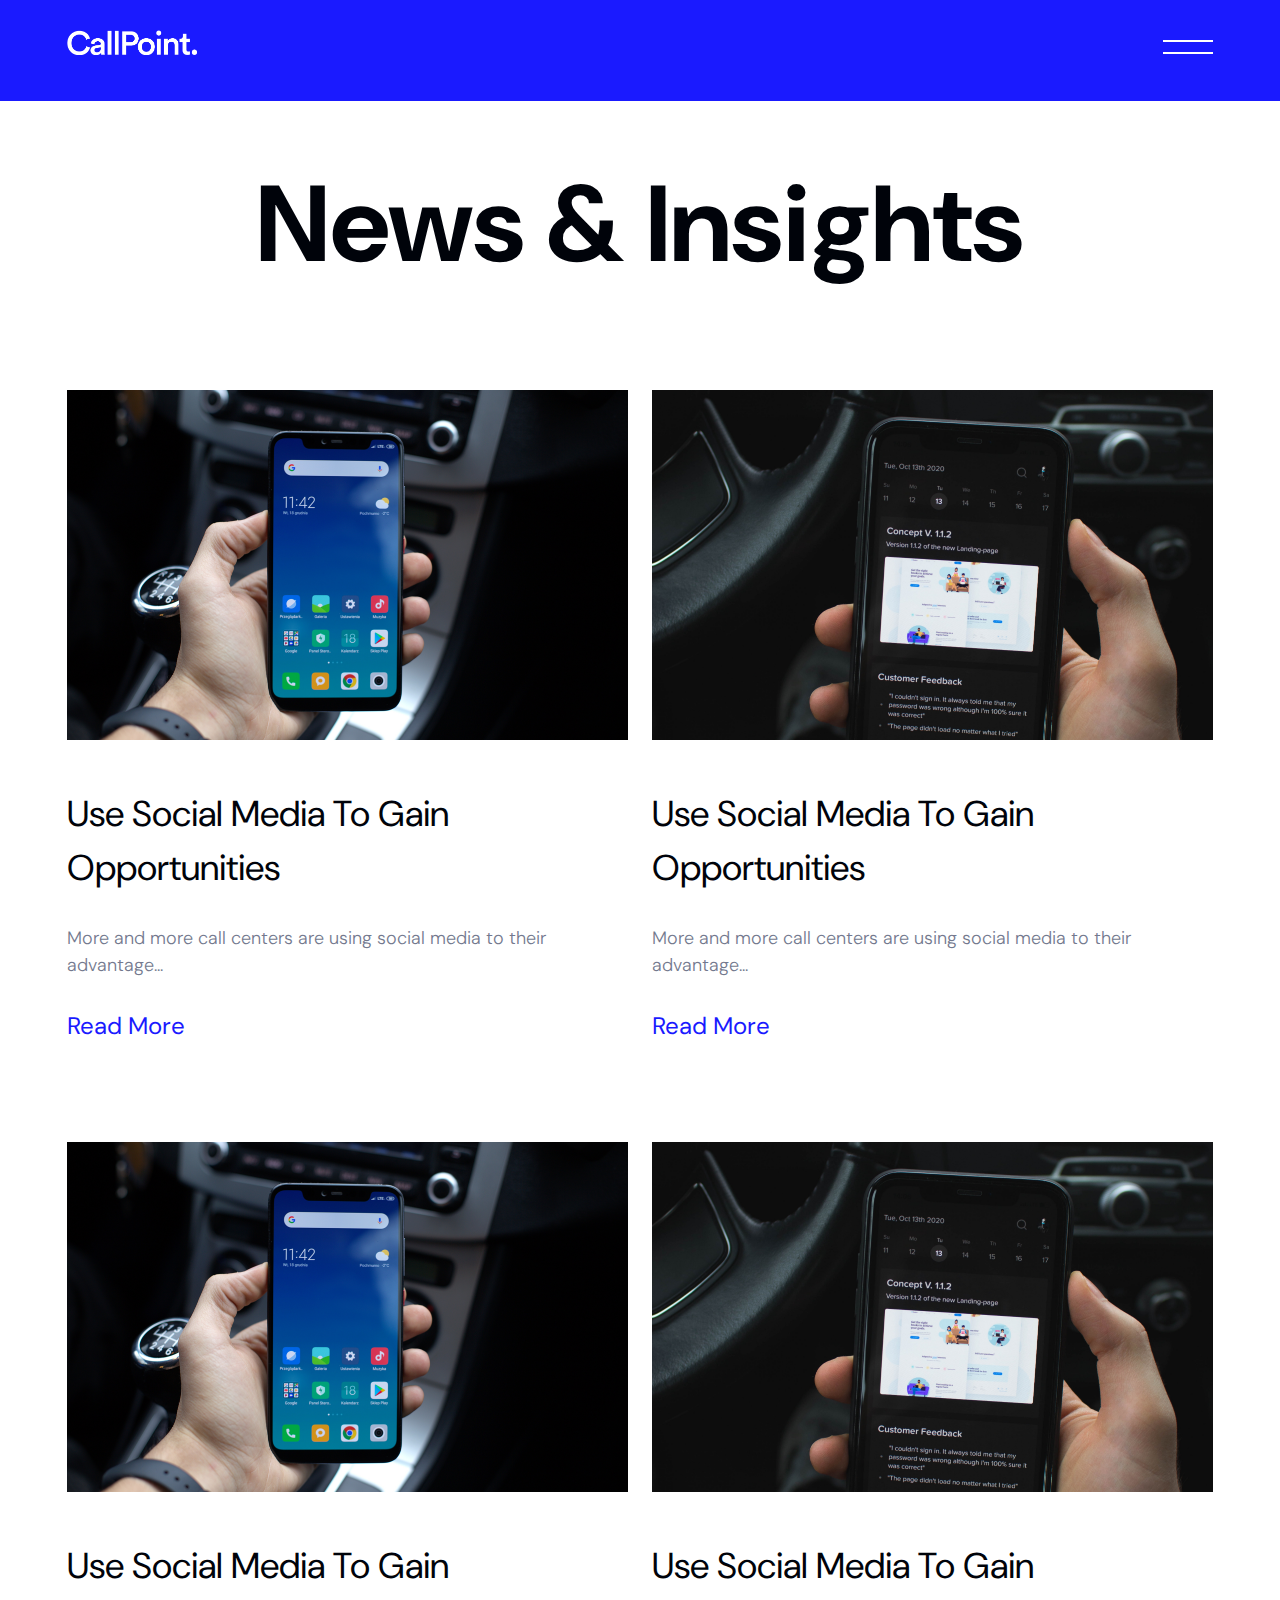
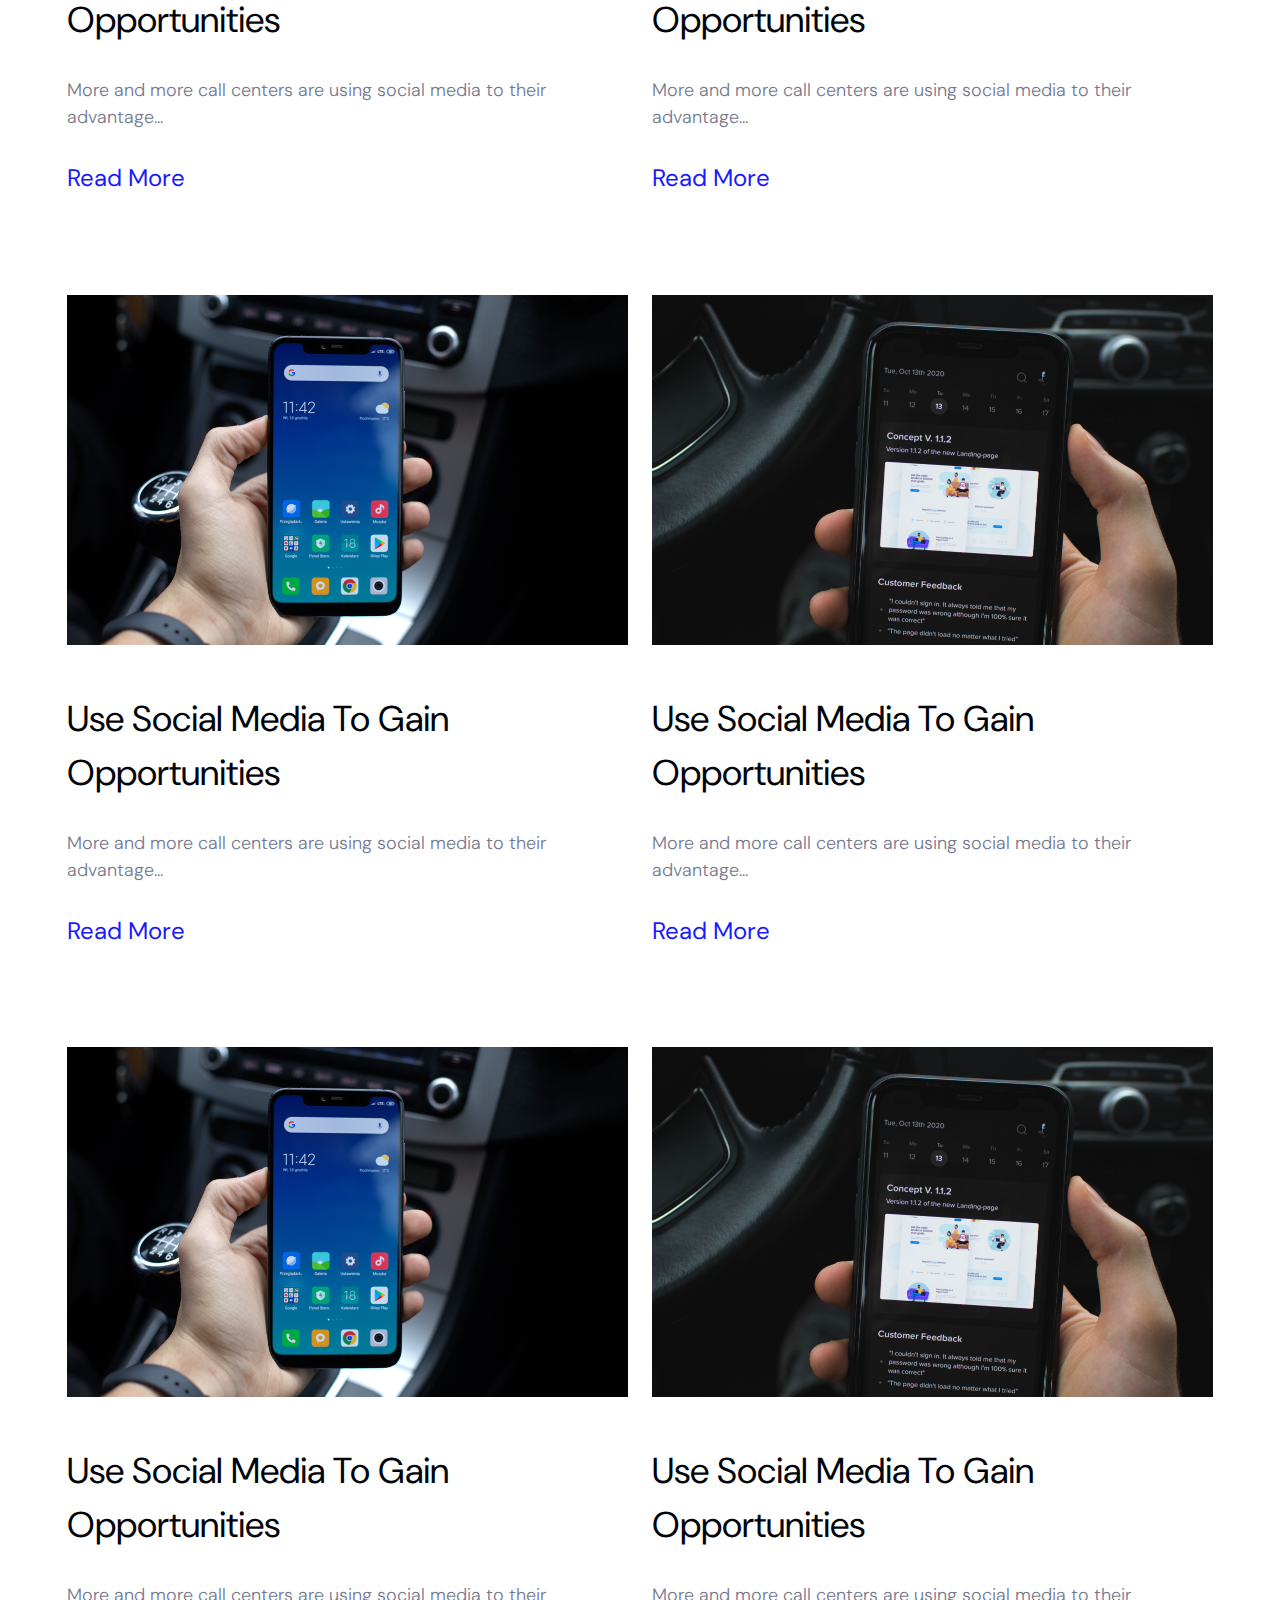
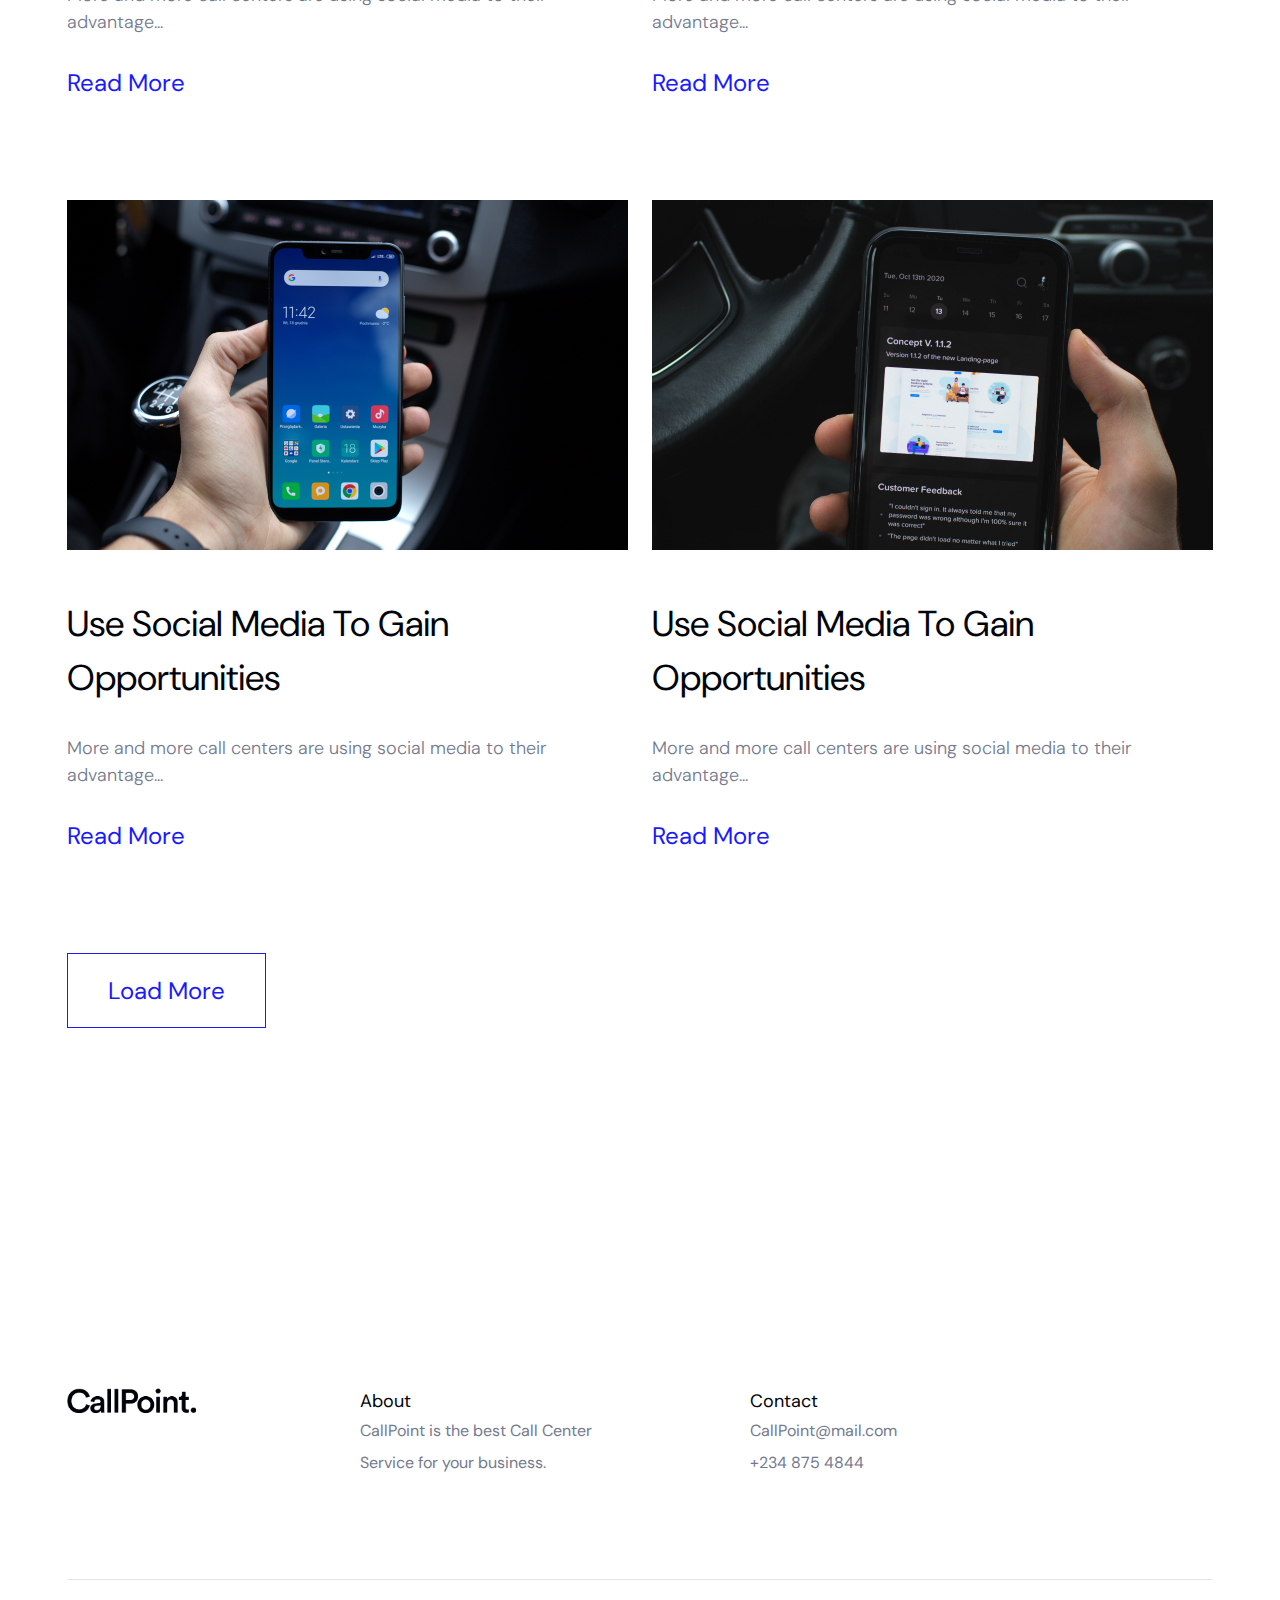
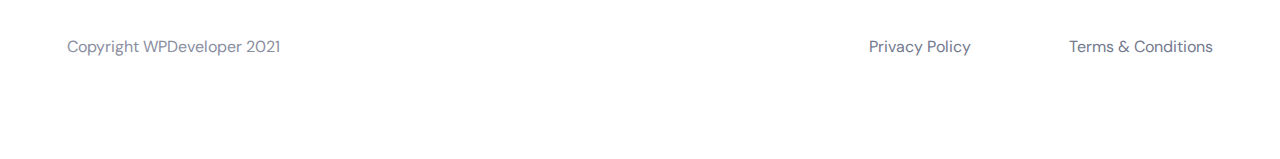
<file: blog.html>
<!DOCTYPE html>
<html lang="bn">

<head>
    <meta charset="UTF-8">
    <meta name="viewport" content="width=device-width, initial-scale=1.0">
    <title>Call-Center</title>
    <!-- css-links -->
    <link rel="stylesheet" href="./css/style.css">
    <link rel="stylesheet" href="./css/responsive.css">
    <!-- /css-links -->
    <!-- icon-link -->
    <link rel="stylesheet" href="https://cdnjs.cloudflare.com/ajax/libs/font-awesome/6.5.1/css/all.min.css"
        integrity="sha512-DTOQO9RWCH3ppGqcWaEA1BIZOC6xxalwEsw9c2QQeAIftl+Vegovlnee1c9QX4TctnWMn13TZye+giMm8e2LwA=="
        crossorigin="anonymous" referrerpolicy="no-referrer" />
    <!-- /icon-link -->
</head>

<body>
    <header>
        <section class="header-section">
            <div class="container position-relative">
                <div class="row">
                    <div class="col col-4">
                        <div class="logo">
                            <img src="./imgs/logo.png" alt="">
                        </div>
                    </div>
                    <div class="col col-10">
                        <div class="floating-header-content">
                            <button id="toggle">
                                <div class="burger-top-bar"></div>
                                <div class="burger-bottom-bar"></div>
                            </button>

                        </div>
                    </div>
                </div>
                <nav class="navigation">
                    <ul class="navigation-list">
                        <li><a href="index.html">Home</a></li>
                        <li><a href="about.html">About</a></li>
                        <li><a href="service.html">Services</a></li>
                        <li><a href="blog.html">Blog</a></li>
                        <li><a href="#">Contact</a></li>
                    </ul>
                </nav>
            </div>

        </section>
    </header>
    <main>
        <!-- news-section  -->
        <section class="section news-grid">
            <div class="news-section">
            <div class="container">
                <h2 class="h2">News & Insights</h2>
                <div class="row">
                    <div class="col col-7">
                        <div class="news-wrapper">
                            <div class="news-wrapper-img">
                                <img src="./imgs/news.png" alt="">
                            </div>
                            <div class="news-wrapper-text">
                                <h5 class="h5">Use Social Media To Gain Opportunities</h5>
                                <p class="subtitle">More and more call centers are using social media to their
                                    advantage...</p>
                            </div>
                            <a href="#" class="btn">Read More</a>
                        </div>
                    </div>
                    <div class="col col-7">
                        <div class="news-wrapper">
                            <div class="news-wrapper-img">
                                <img src="./imgs/news-2.png" alt="">
                            </div>
                            <div class="news-wrapper-text">
                                <h5 class="h5">Use Social Media To Gain Opportunities</h5>
                                <p class="subtitle">More and more call centers are using social media to their
                                    advantage...</p>
                            </div>
                            <a href="#" class="btn">Read More</a>
                        </div>
                    </div>
                    <div class="col col-7">
                        <div class="news-wrapper">
                            <div class="news-wrapper-img">
                                <img src="./imgs/news.png" alt="">
                            </div>
                            <div class="news-wrapper-text">
                                <h5 class="h5">Use Social Media To Gain Opportunities</h5>
                                <p class="subtitle">More and more call centers are using social media to their
                                    advantage...</p>
                            </div>
                            <a href="#" class="btn">Read More</a>
                        </div>
                    </div>
                    <div class="col col-7">
                        <div class="news-wrapper">
                            <div class="news-wrapper-img">
                                <img src="./imgs/news-2.png" alt="">
                            </div>
                            <div class="news-wrapper-text">
                                <h5 class="h5">Use Social Media To Gain Opportunities</h5>
                                <p class="subtitle">More and more call centers are using social media to their
                                    advantage...</p>
                            </div>
                            <a href="#" class="btn">Read More</a>
                        </div>
                    </div>
                    <div class="col col-7">
                        <div class="news-wrapper">
                            <div class="news-wrapper-img">
                                <img src="./imgs/news.png" alt="">
                            </div>
                            <div class="news-wrapper-text">
                                <h5 class="h5">Use Social Media To Gain Opportunities</h5>
                                <p class="subtitle">More and more call centers are using social media to their
                                    advantage...</p>
                            </div>
                            <a href="#" class="btn">Read More</a>
                        </div>
                    </div>
                    <div class="col col-7">
                        <div class="news-wrapper">
                            <div class="news-wrapper-img">
                                <img src="./imgs/news-2.png" alt="">
                            </div>
                            <div class="news-wrapper-text">
                                <h5 class="h5">Use Social Media To Gain Opportunities</h5>
                                <p class="subtitle">More and more call centers are using social media to their
                                    advantage...</p>
                            </div>
                            <a href="#" class="btn">Read More</a>
                        </div>
                    </div>
                    <div class="col col-7">
                        <div class="news-wrapper">
                            <div class="news-wrapper-img">
                                <img src="./imgs/news.png" alt="">
                            </div>
                            <div class="news-wrapper-text">
                                <h5 class="h5">Use Social Media To Gain Opportunities</h5>
                                <p class="subtitle">More and more call centers are using social media to their
                                    advantage...</p>
                            </div>
                            <a href="#" class="btn">Read More</a>
                        </div>
                    </div>
                    <div class="col col-7">
                        <div class="news-wrapper">
                            <div class="news-wrapper-img">
                                <img src="./imgs/news-2.png" alt="">
                            </div>
                            <div class="news-wrapper-text">
                                <h5 class="h5">Use Social Media To Gain Opportunities</h5>
                                <p class="subtitle">More and more call centers are using social media to their
                                    advantage...</p>
                            </div>
                            <a href="#" class="btn">Read More</a>
                        </div>
                    </div>
                    <div class="col col-7">
                        <div class="news-wrapper">
                            <div class="news-wrapper-img">
                                <img src="./imgs/news.png" alt="">
                            </div>
                            <div class="news-wrapper-text">
                                <h5 class="h5">Use Social Media To Gain Opportunities</h5>
                                <p class="subtitle">More and more call centers are using social media to their
                                    advantage...</p>
                            </div>
                            <a href="#" class="btn">Read More</a>
                        </div>
                    </div>
                    <div class="col col-7">
                        <div class="news-wrapper">
                            <div class="news-wrapper-img">
                                <img src="./imgs/news-2.png" alt="">
                            </div>
                            <div class="news-wrapper-text">
                                <h5 class="h5">Use Social Media To Gain Opportunities</h5>
                                <p class="subtitle">More and more call centers are using social media to their
                                    advantage...</p>
                            </div>
                            <a href="#" class="btn">Read More</a>
                        </div>
                    </div>
                </div>
                <a href="#" class="btn">Load More</a>
            </div>
        </div>
        </section>
        <!-- /news-section  -->
    </main>

    <footer>
        <section class="section footer-section">
            <div class="container">
                <div class="row">
                    <div class="col col-4">
                        <div class="footer-logo">
                            <img src="./imgs/footer-logo.png" alt="">
                        </div>
                    </div>
                    <div class="col col-5">
                        <h6 class="h6">About</h6>
                        <p class="footer-sun-text">CallPoint is the best Call Center <br> Service for your business.
                        </p>
                    </div>
                    <div class="col col-3 margin-top-tablet-and-phone">
                        <h6 class="h6">Contact</h6>
                        <ul>
                            <li><a href="#" class="footer-sun-text">CallPoint@mail.com</a></li>
                            <li><a href="#" class="footer-sun-text">+234 875 4844</a></li>
                        </ul>
                    </div>
                    <div class="col col-3 margin-top-tablet-and-phone">
                        <ul class="social-media-list">
                            <li class="social-media-list-item"><a href="#"><i
                                        class="fa-brands fa-square-twitter"></i></a></li>
                            <li class="social-media-list-item"><a href="#"><i
                                        class="fa-brands fa-square-facebook"></i></a></li>
                            <li class="social-media-list-item"><a href="#"><i
                                        class="fa-brands fa-square-instagram"></i></a></li>
                        </ul>
                    </div>
                </div>
                <div class="copyright">
                    <h6>copyright WPDeveloper 2021</h6>
                    <div class="copyrigh-ditels">
                        <h6>Privacy Policy</h6>
                        <h6>Terms & Conditions</h6>
                    </div>
                </div>
            </div>
        </section>

    </footer>

    <script src="https://ajax.googleapis.com/ajax/libs/jquery/3.7.1/jquery.min.js"></script>
    <script src="./js/main.js"></script>
</body>

</html>
</file>
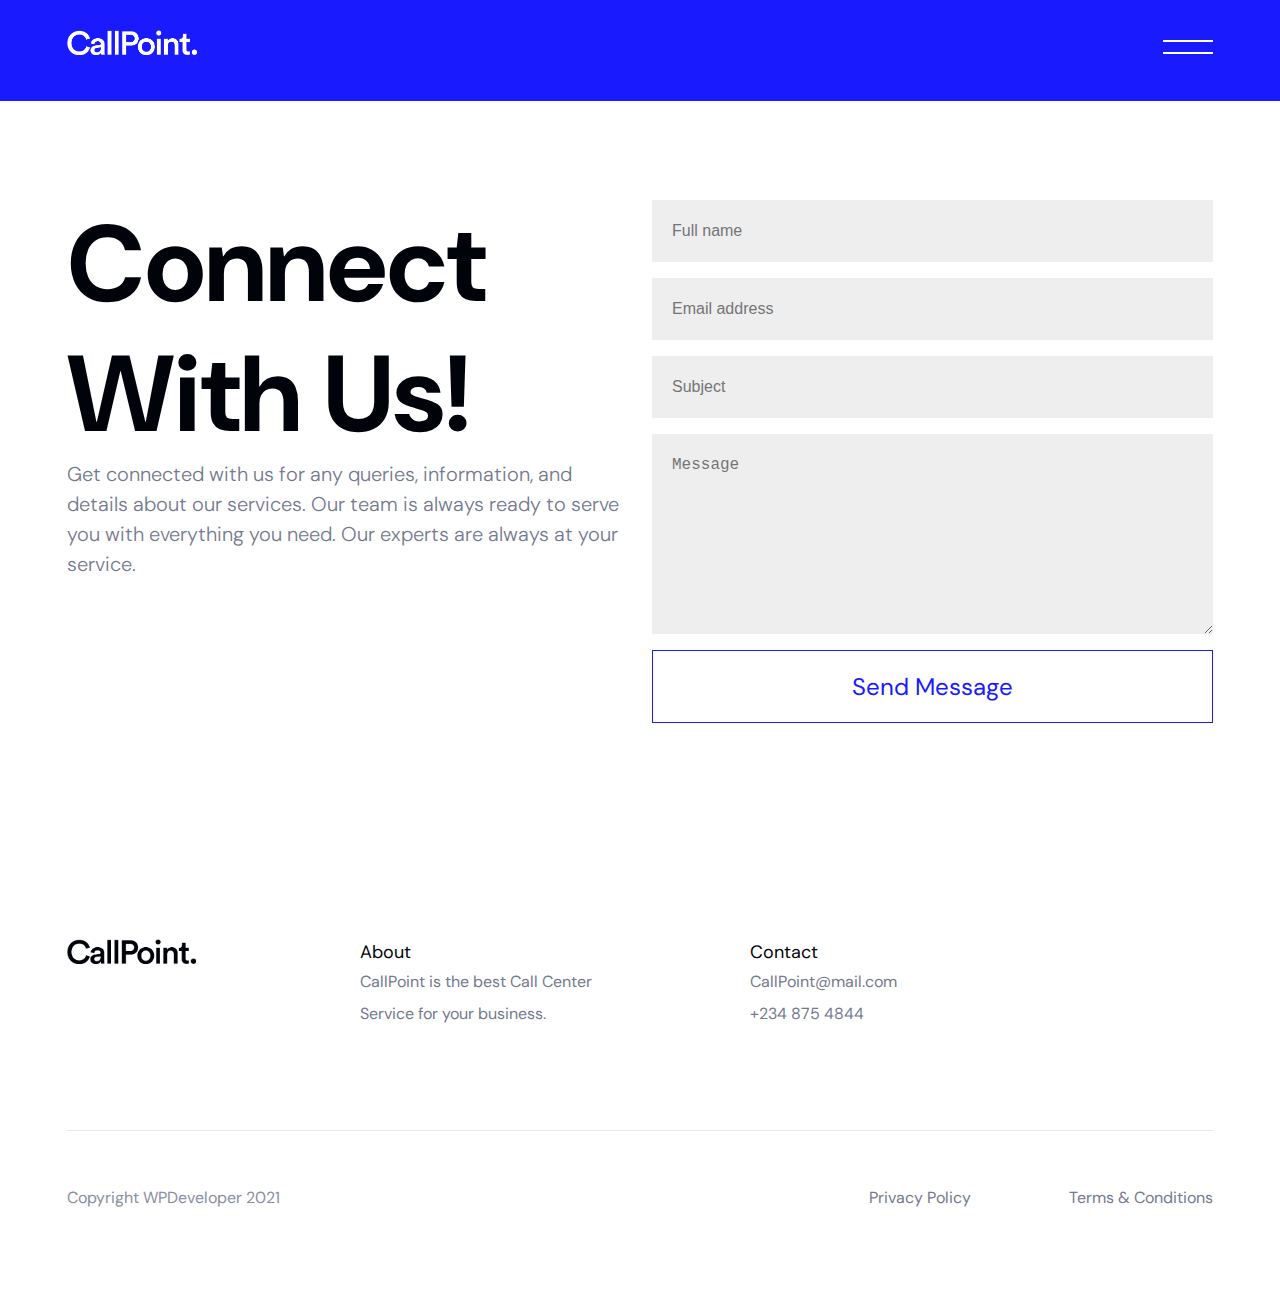
<file: contact.html>
<!DOCTYPE html>
<html lang="bn">

<head>
    <meta charset="UTF-8">
    <meta name="viewport" content="width=device-width, initial-scale=1.0">
    <title>Call-Center</title>
    <!-- css-links -->
    <link rel="stylesheet" href="./css/style.css">
    <link rel="stylesheet" href="./css/responsive.css">
    <!-- /css-links -->
    <!-- icon-link -->
    <link rel="stylesheet" href="https://cdnjs.cloudflare.com/ajax/libs/font-awesome/6.5.1/css/all.min.css"
        integrity="sha512-DTOQO9RWCH3ppGqcWaEA1BIZOC6xxalwEsw9c2QQeAIftl+Vegovlnee1c9QX4TctnWMn13TZye+giMm8e2LwA=="
        crossorigin="anonymous" referrerpolicy="no-referrer" />
    <!-- /icon-link -->
</head>

<body>
    <header>
        <section class="header-section">
            <div class="container position-relative">
                <div class="row">
                    <div class="col col-4">
                        <div class="logo">
                            <img src="./imgs/logo.png" alt="">
                        </div>
                    </div>
                    <div class="col col-10">
                        <div class="floating-header-content">
                            <button id="toggle">
                                <div class="burger-top-bar"></div>
                                <div class="burger-bottom-bar"></div>
                            </button>

                        </div>
                    </div>
                </div>
                <nav class="navigation">
                    <ul class="navigation-list">
                        <li><a href="index.html">Home</a></li>
                        <li><a href="about.html">About</a></li>
                        <li><a href="service.html">Services</a></li>
                        <li><a href="blog.html">Blog</a></li>
                        <li><a href="#">Contact</a></li>
                    </ul>
                </nav>
            </div>

        </section>
    </header>
    <main>
        <section class="section contact-section">
            <div class="container">
                <div class="row">
                    <div class="col col-7">
                        <h2 class="h2">Connect With Us! </h2>
                        <p class="subtitle">Get connected with us for any queries, information, and details about our
                            services. Our team is always ready to serve you with everything you need. Our experts are
                            always at your service. </p>
                    </div>
                    <div class="col col-7">
                        <form action="#" class="contact_form">
                            <div class="form-group"><input type="text" class="form-control" placeholder="Full name">  </div>
                            <div class="form-group"><input type="email" class="form-control"  placeholder="Email address"></div>
                            <div class="form-group"><input type="text" class="form-control" placeholder="Subject"></div>
                            <div class="form-group"><textarea type="text" class="form-control" placeholder="Message"></textarea></div>
                            <div class="form-group"><button class="btn">Send Message</button></div>
                        </form>
                    </div>
                </div>

            </div>
        </section>
       
    </main>

    <footer>
        <section class="section footer-section">
            <div class="container">
                <div class="row">
                    <div class="col col-4">
                        <div class="footer-logo">
                            <img src="./imgs/footer-logo.png" alt="">
                        </div>
                    </div>
                    <div class="col col-5">
                        <h6 class="h6">About</h6>
                        <p class="footer-sun-text">CallPoint is the best Call Center <br> Service for your business.
                        </p>
                    </div>
                    <div class="col col-3 margin-top-tablet-and-phone">
                        <h6 class="h6">Contact</h6>
                        <ul>
                            <li><a href="#" class="footer-sun-text">CallPoint@mail.com</a></li>
                            <li><a href="#" class="footer-sun-text">+234 875 4844</a></li>
                        </ul>
                    </div>
                    <div class="col col-3 margin-top-tablet-and-phone">
                        <ul class="social-media-list">
                            <li class="social-media-list-item"><a href="#"><i
                                        class="fa-brands fa-square-twitter"></i></a></li>
                            <li class="social-media-list-item"><a href="#"><i
                                        class="fa-brands fa-square-facebook"></i></a></li>
                            <li class="social-media-list-item"><a href="#"><i
                                        class="fa-brands fa-square-instagram"></i></a></li>
                        </ul>
                    </div>
                </div>
                <div class="copyright">
                    <h6>copyright WPDeveloper 2021</h6>
                    <div class="copyrigh-ditels">
                        <h6>Privacy Policy</h6>
                        <h6>Terms & Conditions</h6>
                    </div>
                </div>
            </div>
        </section>

    </footer>

    <script src="https://ajax.googleapis.com/ajax/libs/jquery/3.7.1/jquery.min.js"></script>
    <script src="./js/main.js"></script>
</body>

</html>
</file>
<file: css/style.css>
@import url('https://fonts.googleapis.com/css2?family=DM+Sans:ital,opsz,wght@0,9..40,100..1000;1,9..40,100..1000&family=Play:wght@400;700&display=swap');

/* --------------------------------- base -------------------------------- */
* {
    list-style: none;
    padding: 0;
    margin: 0;
    box-sizing: border-box;
}

body {
    font-family: "DM Sans", sans-serif;
    background-color: #fff;
    font-size: 20px;
    line-height: 1.4;
}

header,
main,
footer {
    display: block;
}

.h1,
.h2,
.h3,
.h4,
.h5,
.h6,
h1,
h2,
h3,
h4,
h5,
h6 {
    line-height: 1.5;
    font-style: normal;
    font-family: "DM Sans", sans-serif;
    text-transform: capitalize;
}

a {
    display: inline-block;
}

a,
li,
button {
    cursor: pointer;
    text-decoration: none;
    border: none;
    background-color: transparent;

}

img {
    width: 100%;
    height: auto;
}

.btn {
    font-size: 24px;
    padding: 20px 40px;
    border: 1px solid #1A1AFF;
    color: #1A1AFF;
    background-color: transparent;
    font-family: "DM Sans", sans-serif;
}

.position-relative {
    position: relative;
}

.container {
    max-width: 1170px;
    margin: 0 auto;
    padding-left: 12px;
    padding-right: 12px;
}

.fluid-container {
    max-width: 100%;
    margin: 0 auto;
    padding-left: 0;
    padding-right: 0;
}


/* row */
.row {
    display: flex;
    flex-wrap: wrap;
    margin-left: -12px;
    margin-right: -12px;
}

/* column */
.col {
    position: relative;
    width: 100%;
    min-height: 1px;
    padding-left: 12px;
    padding-right: 12px;
}

.col-1 {
    width: 8.333333333%;
}

.col-2 {
    width: 16.66666666%;
}

.col-3 {
    width: 20.00000000%;
}

.col-4 {
    width: 25.000000000%;
}

.col-5 {
    width: 33.333333333%;
}

.col-6 {
    width: 41.7777777777%;
}

.col-7 {
    width: 50.000000000%;
}

.col-8 {
    width: 58.333333333%;
}

.col-9 {
    width: 66.666666666%;
}

.col-10 {
    width: 75.000000%;
}

.col-11 {
    width: 83.333333333%;
}

.col-12 {
    width: 91.666666666%;
}

.col-13 {
    width: 100%;
}

/* /column */

.h1 {
    font-size: 128px;
    color: #fff;
    font-weight: 700;
    line-height: 1.3;
}

.h2 {
    font-size: 108px;
    color: #00030A;
    font-weight: 700;
    line-height: 1.2;
}

.h3 {
    font-size: 74px;
    color: #1A1AFF;
    font-weight: 400;
    line-height: 1.5;
}

.h4 {
    font-size: 44px;
    color: #00030A;
    font-weight: 400;
    line-height: 1.5;
}

.h5 {
    font-size: 36px;
    color: #fff;
    font-weight: 400;
    line-height: 1.5;
}

.h6 {
    font-size: 18px;
    color: #00030A;
    font-weight: 400;
    line-height: 1.5;
}

.subtitle {
    font-size: 20px;
    font-weight: 300;
    color: #73798E;
    line-height: 1.5;
}

.text-wrapper {
    max-width: 515px;
}

.img-wrapper {
    max-width: 620px;
}

/* ---------------------------------// base -------------------------------- */

/* header-section */
.header-section {
    width: 100%;
    z-index: 999;
    padding: 30px 0;
    background-color: #1A1AFF;
    position: fixed;
}

.logo {
    max-width: 130px;
    min-width: 120px;
    height: auto;
}

.floating-header-content {
    text-align: right;
}

.navigation {
    display: none;
    background-color: #1A1AFF;

}


#toggle {
    max-width: 50px;
    min-width: 40px;
}

.navigation-list li {
    text-align: left;
    transition: 0.1s;
}

.navigation-list li:hover {
    background: #fff;

}

.navigation-list li a:hover {
    color: blue;
}

.navigation-list li a {
    color: #fff;
    font-size: 20px;
    padding: 10px;
    display: inline-block;
    width: 100%;
    font-weight: 600;

}

.burger-top-bar,
.burger-bottom-bar {
    width: 50px;
    height: 2px;
    margin: 10px 0;
    background-color: #fff;
    transition: all 0.3s;
    backface-visibility: hidden;
}

#toggle.on .burger-top-bar {
    transform: rotate(45deg) translate(5px, 5px);
}

#toggle.on .burger-bottom-bar {
    transform: rotate(-45deg) translate(7px, -8px);
}

/*/ header-section */

/* hero-section */
.hero-section {
    padding: 100px 0 160px 0;
    background-image: url('../imgs/hero-img.png');
    background-repeat: no-repeat;
    background-size: cover;
    /* padding-top: 100px; */
    position: relative;
    z-index: 1;
}

.hero-section::after {
    content: '';
    position: absolute;
    background-color: #1A1AFF;
    width: 100%;
    height: 100%;
    top: 0;
    bottom: 0;
    left: 0;
    right: 0;
    z-index: -1;
    opacity: 80%;
}

.hero-section .h1 {
    margin-bottom: 120px;
}

.hero-btn {
    border: 1px solid #fff;
    color: #fff;
}

/* //hero-section */

/* footer-section */
.footer-section {
    padding: 200px 0 100px 0;
}

.footer-logo {
    max-width: 129px;
    min-width: 120px;
    height: auto;
}

.footer-sun-text {
    font-size: 16px;
    font-weight: 400;
    line-height: 2;
    color: #73798E;
}

.social-media-list {
    text-align: right;
}

.social-media-list-item {
    display: inline;
    font-size: 40px;
    text-align: right;
}

.social-media-list-item a {
    display: inline-block;
    color: #00030A;
    margin: 5px;
}

.copyright {
    margin-top: 100px;
    padding-top: 55px;
    border-top: 1px solid #0c13191a;
    display: flex;
    justify-content: space-between;
}

.copyrigh-ditels {
    width: 30%;
    display: flex;
    justify-content: space-between;
}

.copyright h6 {
    font-size: 16px;
    font-weight: 400;
    color: #898E9F;
}

.copyrigh-ditels h6 {
    color: #73798E;
}

/* //footer-section  */

/* about-section */

.about-section {
    background: #fff;
    padding: 200px 0;
}

.about-section .h2 {
    line-height: 1;
}

.about-section .subtitle,
.about-section .h2 {
    margin-bottom: 70px;
}

/* effortlessly-section  */
.effortlessly-section {
    overflow: hidden;
    padding: 70px 0;
}

.effortlessly-section .subtitle,
.effortlessly-section .h2 {
    margin-bottom: 70px;
}

.effortlessly-section .text-wrapper {
    padding-left: 60px;
}

/* /effortlessly-section  */
/* survey-section  */
.survey-section {
    overflow: hidden;
    padding: 70px 0;
}

.survey-section .text-wrapper {
    padding-left: 10%;
}

.survey-section .h2 {
    line-height: 1;
}

.survey-section .subtitle,
.survey-section .h2 {
    margin-bottom: 70px;
}

/* /survey-section  */

/* client-section */
.client-section {
    padding: 100px 0;
}

.client-section .h3 {
    font-size: 34px;
    color: #00030A;
    font-weight: 400;
    text-align: center;
    padding-bottom: 50px;
}

/* /client-section  */

/* news-section */
.news-section {
    background-color: #00030A;
    padding: 160px 0;
}

.news-wrapper-img img {
    max-height: 350px;
}

.news-section .h2 {
    color: #fff;
    text-align: center;
    margin-bottom: 100px;
}

.news-wrapper-text .h5 {
    margin-bottom: 30px;
    margin-top: 40px;
}

.news-wrapper-text .subtitle {
    font-size: 18px;
    margin-bottom: 30px;

}

.news-wrapper .btn {
    border: none;
    color: #fff;
    padding: 0;
}

/* /news-section */

/* video-section  */
.video-section {
    overflow: hidden;
}

.video-wrapper::after {
    content: '';
    position: absolute;
    background-color: #1A1AFF;
    width: 100%;
    height: 100%;
    top: 0;
    bottom: 0;
    left: 0;
    right: 0;
    z-index: -1;
    opacity: 70%;
}

.video-wrapper {
    padding: 250px 0 100px 0;
    background-image: url('../imgs/videos-bg.png');
    background-repeat: no-repeat;
    background-size: cover;
    max-width: 1350px;
    margin-right: 100px;
    z-index: 1;
}

.video {
    position: absolute;
    top: -100px;
    left: 10%;
    display: none;
}

.video-section .h4 {
    color: #fff;
    font-weight: 600;
    max-width: 516px;
}

.video-play {
    margin-left: 5%;
}

.video-play img {
    max-width: 70px;
}

/* /video-section  */

/* feature-section  */

.feature-section {
    padding-top: 335px;
    background-color: #00030A;
    margin-top: -150px;
}

.feature-section .h4 {
    color: #fff;
    font-weight: 400;
    margin-bottom: 40px;
}

.feature-wrapper {
    padding-right: 60px;
}

.feature-wrapper {
    padding-bottom: 150px;
}

.feature-wrapper .img-wrapper {
    max-width: 340px;
}

.feature-btn {
    border: 1px solid #fff;
    color: #fff;
    margin-top: 225px;
}

.address-wrapper {
    background-color: #1A1AFF;
    border-radius: 99px;
    display: flex;
    align-items: center;
    justify-content: center;
    padding: 60px 0;
    gap: 3%;
    margin-top: 200px;
    margin-bottom: -235px;
}

.office-address,
.email-address {
    border-left: 1px solid #ffffff2b;
    padding-left: 15px;
}

.adderss-name {
    font-size: 14px;
    color: #ffffffa8;
    text-transform: uppercase;
    font-weight: 400;

}

.adderss {
    color: #fff;
    font-size: 20px;
    font-weight: 400;
}

/* counter-section  */
.counter-section {
    padding: 200px 0 130px 0;
    background-color: #fff;
}

.conter-wrapper .subtitle {
    font-size: 18px;
}

/* /counter-section */

/* about-page */
/* about-info-section  */
.about-info-section {
    padding: 250px 0 0px 0;
}

.about-info-section .h2 {
    letter-spacing: -3px;
    margin-bottom: 50px;
}

.about-info-section .about-video-wrapper {
    padding-left: 5%;
    padding-top: 80px;
    padding-bottom: 80px;
}
.about-info-section .about-video-wrapper .video-play{
    margin: 0px;
}
.background-img{
    background-image: url('../imgs/about-videos.png');
    padding: 265px 0;
    text-align: center;
    background-repeat: no-repeat;
    background-size: contain;
}

.details-popup {
    display: inline-block;
    line-height: 0;
    width: 100%;
}
.portfolio-box{
    margin-bottom: 30px;
}

.portfolio-hover {
    text-align: center;
    height: calc(100% - 0px);
    width: calc(100% - 0px);
    background: #1a1affb4;
    padding: 0px;
    position: absolute;
    top: 0px;
    left: 0px;
    right: 0px;
    bottom: 0px;
    display: -webkit-box;
    display: -ms-flexbox;
    display: flex;
    -ms-flex-wrap: wrap;
    flex-wrap: wrap;
    -ms-flex-line-pack: center;
    align-content: center;
    -webkit-transform: scale(0.5);
    transform: scale(0.5);
    opacity: 0;
    -webkit-transition: all 0.4s ease-out;
    transition: all 0.4s ease-out;
    flex-direction: column;
    justify-content: flex-end;
    align-items: center;
}

.details-popup:hover .portfolio-hover {
    -webkit-transform: scale(1);
    transform: scale(1);
    opacity: 1;
}

.portfolio-hover .subtitle{
    font-size: 22px;
    color: #fff;
    padding-bottom: 50px;
}
.team-member-section .h2{
padding: 0 30px;
text-align: center;
margin-bottom:80px ;
}

/* news-grid  */
.news-grid .news-section {
   background-color: #fff;
}

.news-grid .news-section .h5,
.news-grid .news-section .h2{
    color: #00030A;
}
.news-grid .news-section .btn {
color: #1A1AFF;
}
.news-grid .news-section .news-wrapper{
    margin-bottom: 100px;
}



/* feature-grid */
.feature-grid .feature-section{
    margin-top: 0px;
    background-color: #fff;
    padding-top: 200px;
    padding-bottom: 100px;
}

.feature-grid .feature-section .feature-wrapper .h4{
    color: #00030A;
}
.feature-grid .feature-section .h2{
padding-right: 110px;
margin-bottom: 100px;
}
.feature-grid .feature-section .feature-wrapper {
    padding-bottom: 100px;
}

/* contact-section */
.contact-section{
    padding: 200px 0 0 0;
}
.form-group {
    margin-bottom: 1rem;
}
.form-control{
    display: block;
    width: 100%;
    color: #a1a1a1;
    background: #00030a11;
    font-size: 16px;
    line-height: 22px;
    padding: 20px 20px;
    height: auto;
    border: none;
    border-radius: 0;
    -webkit-transition: all 0.4s;
    transition: all 0.4s;
}
textarea.form-control{
    max-height: 500px;
    min-height: 200px;
}
.form-group .btn{
    width: 100%;
}
</file>
<file: css/responsive.css>
/* ------------------------- base -------------------- */
/* tablet */
@media screen and (max-width: 1024px) {
    .h1 {
        font-size: 70px;
    }

    .h2 {
        font-size: 65px;
    }

    .h3 {
        font-size: 44px;
    }

    .h4 {
        font-size: 34px;
    }

    .h5 {
        font-size: 26px;
    }

    .h6 {
        font-size: 16px;
    }

    .btn {
        padding: 15px 30px;
        font-size: 20px;
    }

    .subtitle {
        font-size: 15px;
    }


}

/* phone */
@media screen and (max-width: 767px) {
    .column-reverse-phone {
        flex-direction: column-reverse;
    }
}

/* -------------------------// base -------------------- */

/* hero-section tablet and phone */
@media screen and (max-width: 1024px) {
    .hero-section {
        padding: 100px 0;
    }

    .hero-section .h1 {
        margin-bottom: 70px;
    }
}

/* //hero-section tablet and phone */

/* footer-section tablet */
@media screen and (max-width: 1024px) {

    .footer-section .col-3,
    .footer-section .col-5,
    .footer-section .col-4 {
        width: 50%;
    }

    ul.social-media-list {
        text-align: left;
    }

    .footer-section {
        padding: 100px 0px 0px 0px;
    }

    .copyright {
        width: 100%;
        flex-direction: column;
        padding-top: 50px;
        margin-top: 50px;
        text-align: center;
    }

    .copyrigh-ditels {
        width: 100%;
        padding: 20px;
    }

    .margin-top-tablet-and-phone {
        margin-top: 50px;
    }
}

/* footer-section phone */
@media screen and (max-width: 767px) {

    .footer-section .col-3,
    .footer-section .col-5,
    .footer-section .col-4 {
        width: 100%;
    }
}

/* //footer-section tablet */

/* about-section  */
/* tab  */
@media screen and (max-width: 1024px) {
    .about-section {
        padding: 100px 0;
    }

    .about-section .subtitle,
    .about-section .h2 {
        margin-bottom: 45px;

    }
}

/* phone  */
@media screen and (max-width: 767px) {
    .about-section .col-7 {
        width: 100%;
    }
}

/*  /about-section  */

/* /effortlessly-section  */
/* tab  */
@media screen and (max-width: 1024px) {
    .effortlessly-section {
        padding: 30px 0;
    }

    .effortlessly-section .subtitle,
    .effortlessly-section .h2 {
        margin-bottom: 45px;
    }

    .effortlessly-section .text-wrapper {
        padding-left: 0px;
    }
}

/* phone  */
@media screen and (max-width: 767px) {
    .effortlessly-section .col-7 {
        width: 100%;
    }

    .effortlessly-section .img-wrapper,
    .effortlessly-section .text-wrapper {
        padding: 12px;
    }
}

/* /effortlessly-section  */
/* survey-section  */
/* tab  */
@media screen and (max-width: 1024px) {
    .survey-section {
        padding: 30px 0;
    }

    .survey-section .subtitle,
    .survey-section .h2 {
        margin-bottom: 45px;
    }

    .survey-section .text-wrapper {
        padding-left: 12px;
    }
}

/* phone  */
@media screen and (max-width: 767px) {
    .survey-section .col-7 {
        width: 100%;
    }

    .survey-section .img-wrapper,
    .survey-section .text-wrapper {
        padding: 12px;
    }
}

/* /survey-section  */
/* client-section  */
@media screen and (max-width: 1024px) {
    .client-section {
        padding: 50px 0;
    }

    .client-section .h3 {
        font-size: 28px;
        padding-bottom: 40px;
    }
}

@media screen and (max-width: 767px) {
    .client-section .col-3 {
        width: 100%;

    }

    .client-logo {
        text-align: center;
    }

    .client-logo img {
        max-width: 170px;
    }
}

/* /client-section  */


/* news-section */
@media screen and (max-width: 1024px) {
    .news-section {
        padding: 100px 0;
    }

    .news-section .h2 {
        margin-bottom: 70px;
    }

    .news-wrapper-text .h5 {
        margin-bottom: 20px;
    }

    .news-wrapper-text .subtitle {
        font-size: 14px;
        margin-bottom: 20px;

    }

}

@media screen and (max-width: 1024px) {
    .news-section .col-7 {
        width: 100%;
    }

    .news-wrapper {
        margin-bottom: 50px;

    }
}

/* /news-section */
@media screen and (max-width: 1024px) {
    .address-wrapper {
        border-radius: 50px;
        padding: 50px 0;
        margin-top: 200px;
        margin-bottom: -220px;
        margin-left: -12px;
        margin-right: -12px;
        min-width: 400px;
        margin-left: -50%;
    }

    .adderss-name {
        font-size: 12px;
    }

    .adderss {
        font-size: 16px;
    }
}

@media screen and (max-width:767px) {
    .feature-section .col-7 {
        width: 100%;
    }

    .feature-section {
        padding-top: 200px;
        margin-top: -150px;
    }

    .feature-section .h4 {
        margin-bottom: 20px;
    }

    .feature-wrapper {
        padding-right: 0px;
    }

    .feature-wrapper {
        padding-bottom: 70px;
    }

    .feature-wrapper .img-wrapper {
        max-width: 100%;
    }

    .feature-btn {
        margin-top: 70px;
    }

    .address-wrapper {
        border-radius: 0px;
        margin-top: 100px;
        margin-bottom: -220px;
        margin-left: -12px;
        margin-right: -12px;
    }

    .office-address,
    .email-address {
        border-left: 1px solid #ffffff2b;
        padding-left: 15px;
    }

    .adderss-name {
        font-size: 14px;

    }

    .adderss {
        color: #fff;
        font-size: 20px;
        font-weight: 400;
    }

}

@media screen and (max-width:767px) {
    .counter-section .col-5 {
        width: 100%;
    }

    .counter-section {
        padding: 200px 0 50px 0;
    }

    .conter-wrapper {
        padding: 20px 0;
    }
}

/* about-page */
@media screen and (max-width:767px) {
    .team-member-section .col-5 {
        width: 100%;
    }

    .about-info-section {
        padding: 150px 0;
    }

    .about-info-section .about-video-wrapper {
        padding-left: 0%;
        padding-top: 50px;
        padding-bottom: 50px;

    }

    .about-info-section .about-video-wrapper .background-img {
        background-size: cover;
        padding: 60px 0;

    }

    .about-info-section .h2 {
        padding: 0px;
        font-size: 40px;
        letter-spacing: 0;
    }

    .team-member-section .h2 {
        padding: 0px;
        font-size: 40px;
        margin-bottom: 40px;
    }

    .counter-section {
        padding: 100px 0 50px 0;
    }



}

/* feature-page */
@media screen and (max-width:767px) {
    .feature-section-margin-bottom-phone {
        margin-bottom: 200px;
    }
}

/* form-page */
@media screen and (max-width:767px) {
    .contact-section {
        padding: 150px 0 0 0;
    }
    .contact-section .col-7 {
        width: 100%;
    }
    .contact-section .h2{
        font-size: 45px;
        margin-bottom: 30px;
    }
  .contact_form{
    margin-top: 70px;
  }
}
</file>
